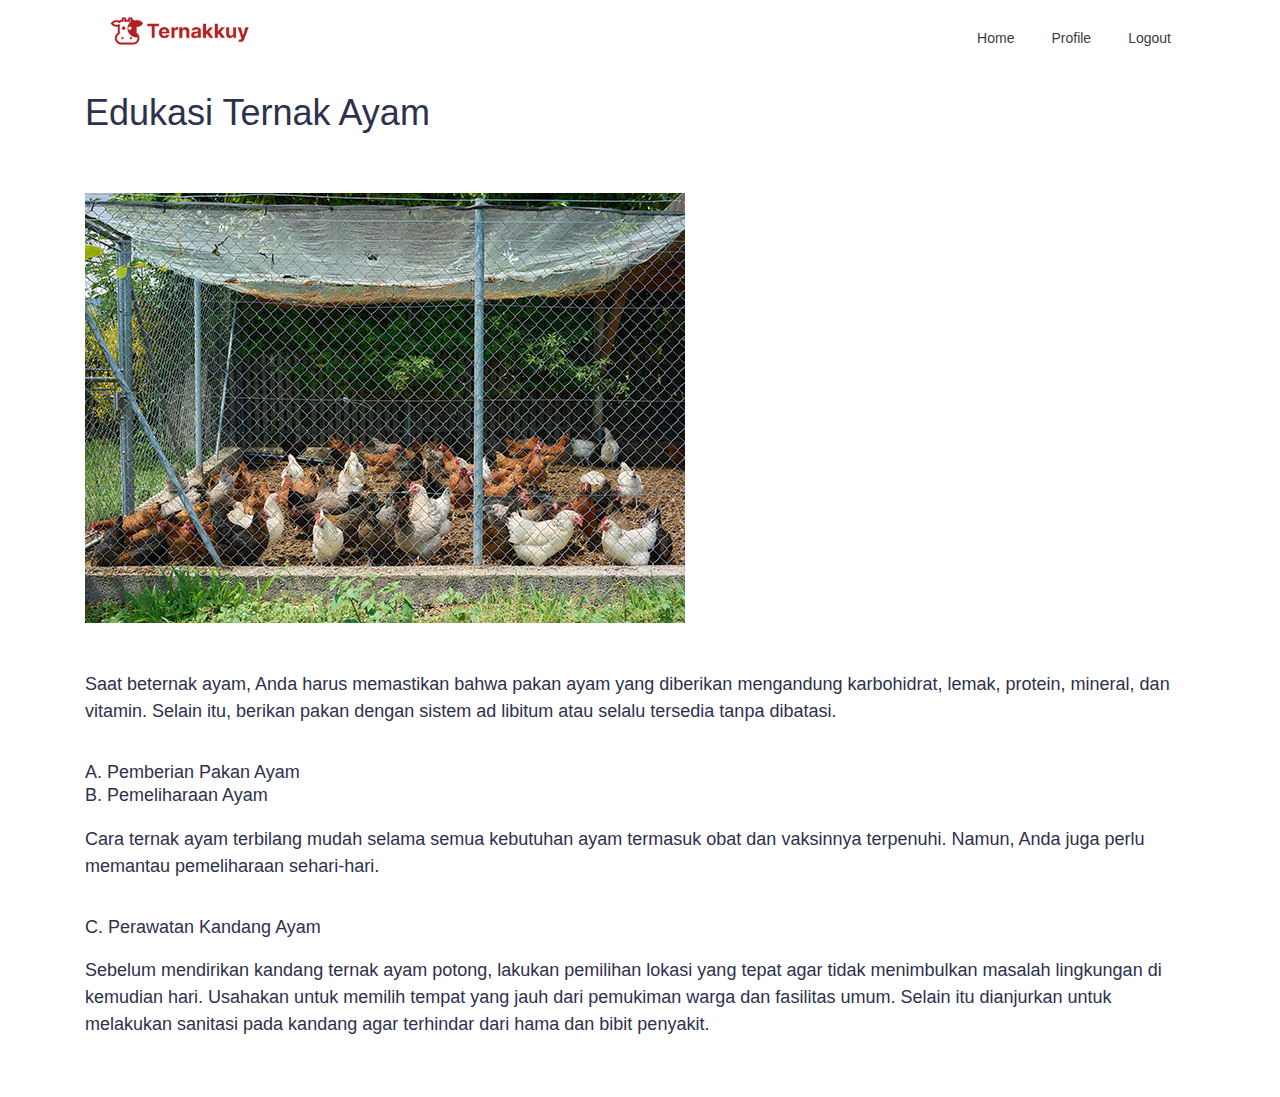
<file: pages/eduayam.html>
<!DOCTYPE html>
<html>

<head>
  <meta charset="utf-8" />
  <link href="../app/scss/style.css" rel="stylesheet" />
  <link rel="stylesheet" href="https://cdnjs.cloudflare.com/ajax/libs/font-awesome/6.2.0/css/all.min.css"
    integrity="sha512-xh6O/CkQoPOWDdYTDqeRdPCVd1SpvCA9XXcUnZS2FmJNp1coAFzvtCN9BmamE+4aHK8yyUHUSCcJHgXloTyT2A=="
    crossorigin="anonymous" referrerpolicy="no-referrer" />
  <link rel="stylesheet" href="https://cdn.jsdelivr.net/npm/bootstrap@4.1.3/dist/css/bootstrap.min.css"
    integrity="sha384-MCw98/SFnGE8fJT3GXwEOngsV7Zt27NXFoaoApmYm81iuXoPkFOJwJ8ERdknLPMO" crossorigin="anonymous" />
  <title>Belajar Berternak Sapi</title>
</head>

<body>

  <header class="header">
    <div class="overlay has-fade"></div>
    <nav class="container container--pall flex flex-jc-sb flex-ai-c">
      <a href="productpage.php" class="header__logo">
        <img src="../image/Ternakkuy.png" alt="Ternakkuy" />
      </a>

      <a id="btnHamburger" href="#" class="header__toggle hide-for-desktop">
        <span></span>
        <span></span>
        <span></span>
      </a>

      <div class="header__links hide-for-mobile">
        <a href="edukasi.html"><i class="fas fa-arrow-left"></i> Home</a>
        <a href="profile.php"><i class="fas fa-user-circle"></i> Profile</a>
        <a href="logout.php"><i class="fas fa-sign-out-alt"></i> Logout</a>
      </div>

    </nav>

    <div class="header__menu has-fade">
      <a href="edukasi.html"><i class="fas fa-arrow-left"></i> Home</a>
      <a href="profile.php"><i class="fas fa-user-circle"></i> Profile</a>
      <a href="logout.php"><i class="fas fa-sign-out-alt"></i> Logout</a>
    </div>
  </header>
  <br>
  </header>

  <div class="container">

    <div class="">
      <h2>Edukasi Ternak Ayam</h2>
    </div> <br>

    <div class="col-md-5 w-100">
      <img src="../images/ayamm.jpg">
    </div>


    <br>
    <p class="fs-5">
      Saat beternak ayam, Anda harus memastikan bahwa pakan ayam yang diberikan mengandung karbohidrat, lemak, protein,
      mineral, dan vitamin. Selain itu, berikan pakan dengan sistem ad libitum atau selalu tersedia tanpa dibatasi.
    </p>
    <div class="text-wrapper-8">A. Pemberian Pakan Ayam</div>
    <div class="text-wrapper-9">B. Pemeliharaan Ayam</div>
    <p class="p">
      Cara ternak ayam terbilang mudah selama semua kebutuhan ayam termasuk obat dan vaksinnya terpenuhi. Namun, Anda
      juga perlu memantau pemeliharaan sehari-hari.
    </p>
    <div class="text-wrapper-10">C. Perawatan Kandang Ayam</div>
    <p class="text-wrapper-11">
      Sebelum mendirikan kandang ternak ayam potong, lakukan pemilihan lokasi yang tepat agar tidak menimbulkan masalah
      lingkungan di kemudian hari. Usahakan untuk memilih tempat yang jauh dari pemukiman warga dan fasilitas umum.
      Selain itu dianjurkan untuk melakukan sanitasi pada kandang agar terhindar dari hama dan bibit penyakit.
    </p>
  </div>
  <br>

  <script src="https://cdn.jsdelivr.net/npm/bootstrap@5.3.2/dist/js/bootstrap.bundle.min.js"
    integrity="sha384-C6RzsynM9kWDrMNeT87bh95OGNyZPhcTNXj1NW7RuBCsyN/o0jlpcV8Qyq46cDfL"
    crossorigin="anonymous"></script>
  <script src="../app/js/script.js"></script>
</body>

</html>
</file>
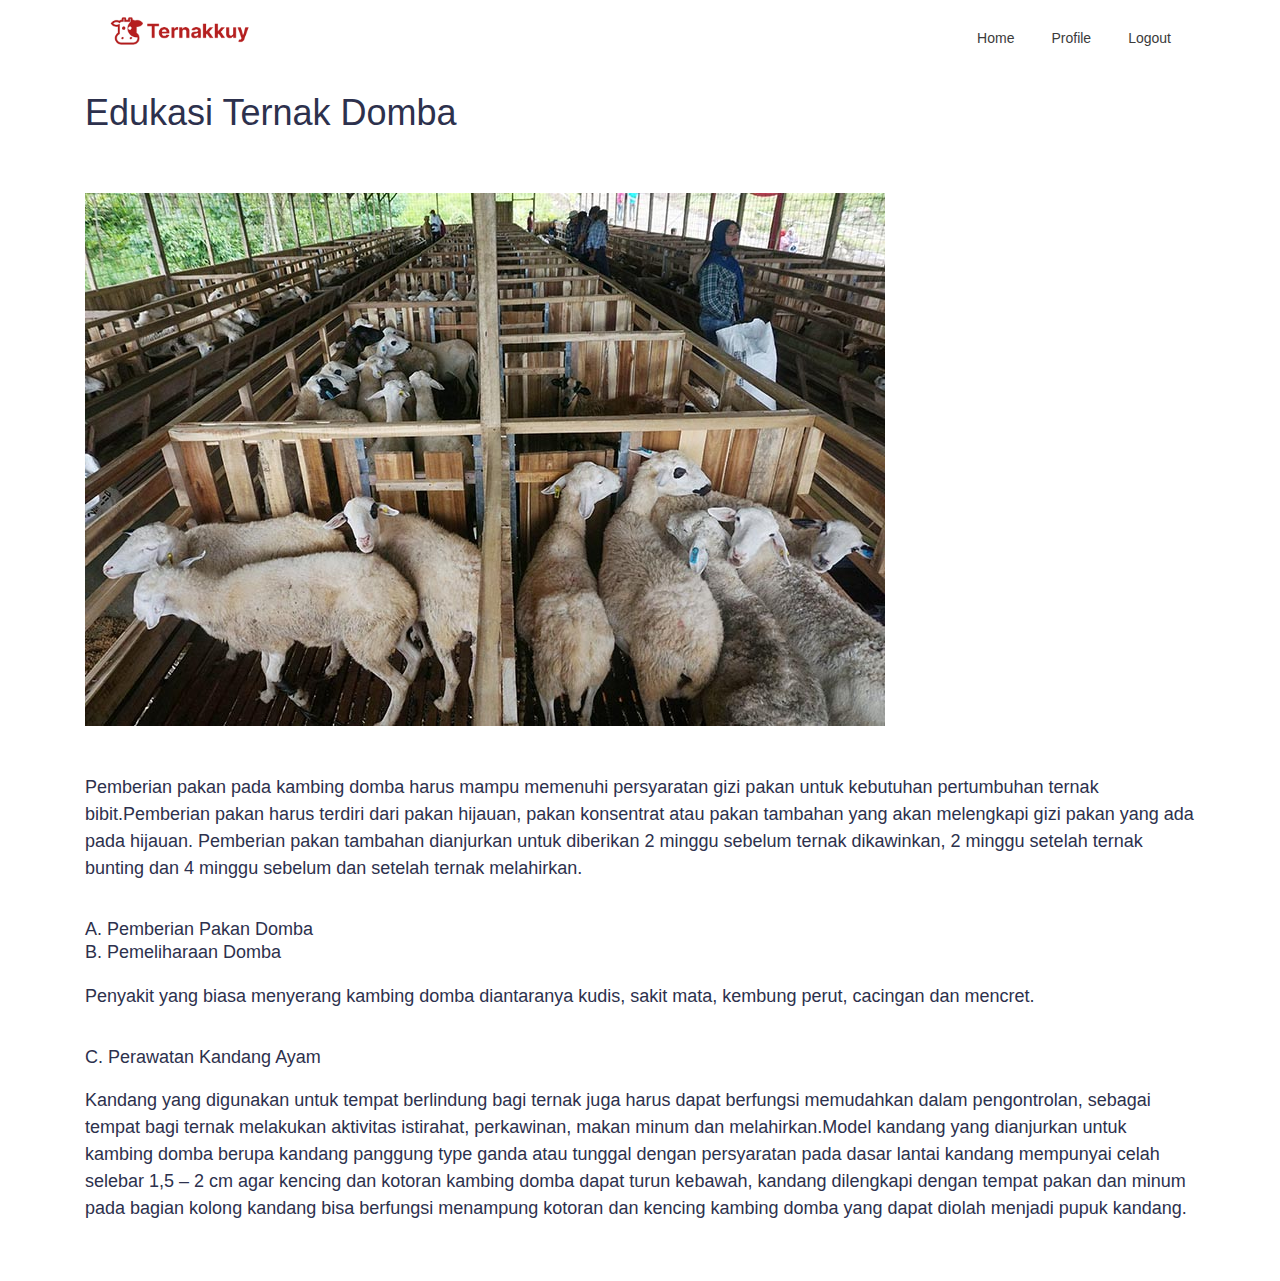
<file: pages/edudomba.html>
<!DOCTYPE html>
<html>

<head>
  <meta charset="utf-8" />
  <link href="../app/scss/style.css" rel="stylesheet" />
  <link rel="stylesheet" href="https://cdnjs.cloudflare.com/ajax/libs/font-awesome/6.2.0/css/all.min.css"
    integrity="sha512-xh6O/CkQoPOWDdYTDqeRdPCVd1SpvCA9XXcUnZS2FmJNp1coAFzvtCN9BmamE+4aHK8yyUHUSCcJHgXloTyT2A=="
    crossorigin="anonymous" referrerpolicy="no-referrer" />
  <link rel="stylesheet" href="https://cdn.jsdelivr.net/npm/bootstrap@4.1.3/dist/css/bootstrap.min.css"
    integrity="sha384-MCw98/SFnGE8fJT3GXwEOngsV7Zt27NXFoaoApmYm81iuXoPkFOJwJ8ERdknLPMO" crossorigin="anonymous" />
  <title>Belajar Berternak Domba</title>
</head>

<body>

  <header class="header">
    <div class="overlay has-fade"></div>
    <nav class="container container--pall flex flex-jc-sb flex-ai-c">
      <a href="productpage.php" class="header__logo">
        <img src="../image/Ternakkuy.png" alt="Ternakkuy" />
      </a>

      <a id="btnHamburger" href="#" class="header__toggle hide-for-desktop">
        <span></span>
        <span></span>
        <span></span>
      </a>

      <div class="header__links hide-for-mobile">
        <a href="edukasi.html"><i class="fas fa-arrow-left"></i> Home</a>
        <a href="profile.php"><i class="fas fa-user-circle"></i> Profile</a>
        <a href="logout.php"><i class="fas fa-sign-out-alt"></i> Logout</a>
      </div>

    </nav>

    <div class="header__menu has-fade">
      <a href="edukasi.html"><i class="fas fa-arrow-left"></i> Home</a>
      <a href="profile.php"><i class="fas fa-user-circle"></i> Profile</a>
      <a href="logout.php"><i class="fas fa-sign-out-alt"></i> Logout</a>
    </div>
  </header>
  <br>
  </header>

  <div class="container">

    <div class="">
      <h2>Edukasi Ternak Domba</h2>
    </div> <br>

    <div class="col-md-5 w-100">
      <img src="../images/dombaa.jpg">
    </div>


    <br>
    <p class="fs-5">
      Pemberian pakan pada kambing domba harus mampu memenuhi persyaratan gizi pakan untuk kebutuhan pertumbuhan ternak
      bibit.Pemberian pakan harus terdiri dari pakan hijauan, pakan konsentrat atau pakan tambahan yang akan melengkapi
      gizi pakan yang ada pada hijauan. Pemberian pakan tambahan dianjurkan untuk diberikan 2 minggu sebelum ternak
      dikawinkan, 2 minggu setelah ternak bunting dan 4 minggu sebelum dan setelah ternak melahirkan. </p>
    <div class="text-wrapper-8">A. Pemberian Pakan Domba</div>
    <div class="text-wrapper-9">B. Pemeliharaan Domba</div>
    <p class="p">
      Penyakit yang biasa menyerang kambing domba diantaranya kudis, sakit mata, kembung perut, cacingan dan mencret.
    </p>
    <div class="text-wrapper-10">C. Perawatan Kandang Ayam</div>
    <p class="text-wrapper-11">
      Kandang yang digunakan untuk tempat berlindung bagi ternak juga harus dapat berfungsi memudahkan dalam
      pengontrolan, sebagai tempat bagi ternak melakukan aktivitas istirahat, perkawinan, makan minum dan
      melahirkan.Model kandang yang dianjurkan untuk kambing domba berupa kandang panggung type ganda atau tunggal
      dengan persyaratan pada dasar lantai kandang mempunyai celah selebar 1,5 – 2 cm agar kencing dan kotoran kambing
      domba dapat turun kebawah, kandang dilengkapi dengan tempat pakan dan minum pada bagian kolong kandang bisa
      berfungsi menampung kotoran dan kencing kambing domba yang dapat diolah menjadi pupuk kandang.
    </p>
  </div>
  <br>

  <script src="https://cdn.jsdelivr.net/npm/bootstrap@5.3.2/dist/js/bootstrap.bundle.min.js"
    integrity="sha384-C6RzsynM9kWDrMNeT87bh95OGNyZPhcTNXj1NW7RuBCsyN/o0jlpcV8Qyq46cDfL"
    crossorigin="anonymous"></script>
  <script src="../app/js/script.js"></script>
</body>

</html>
</file>
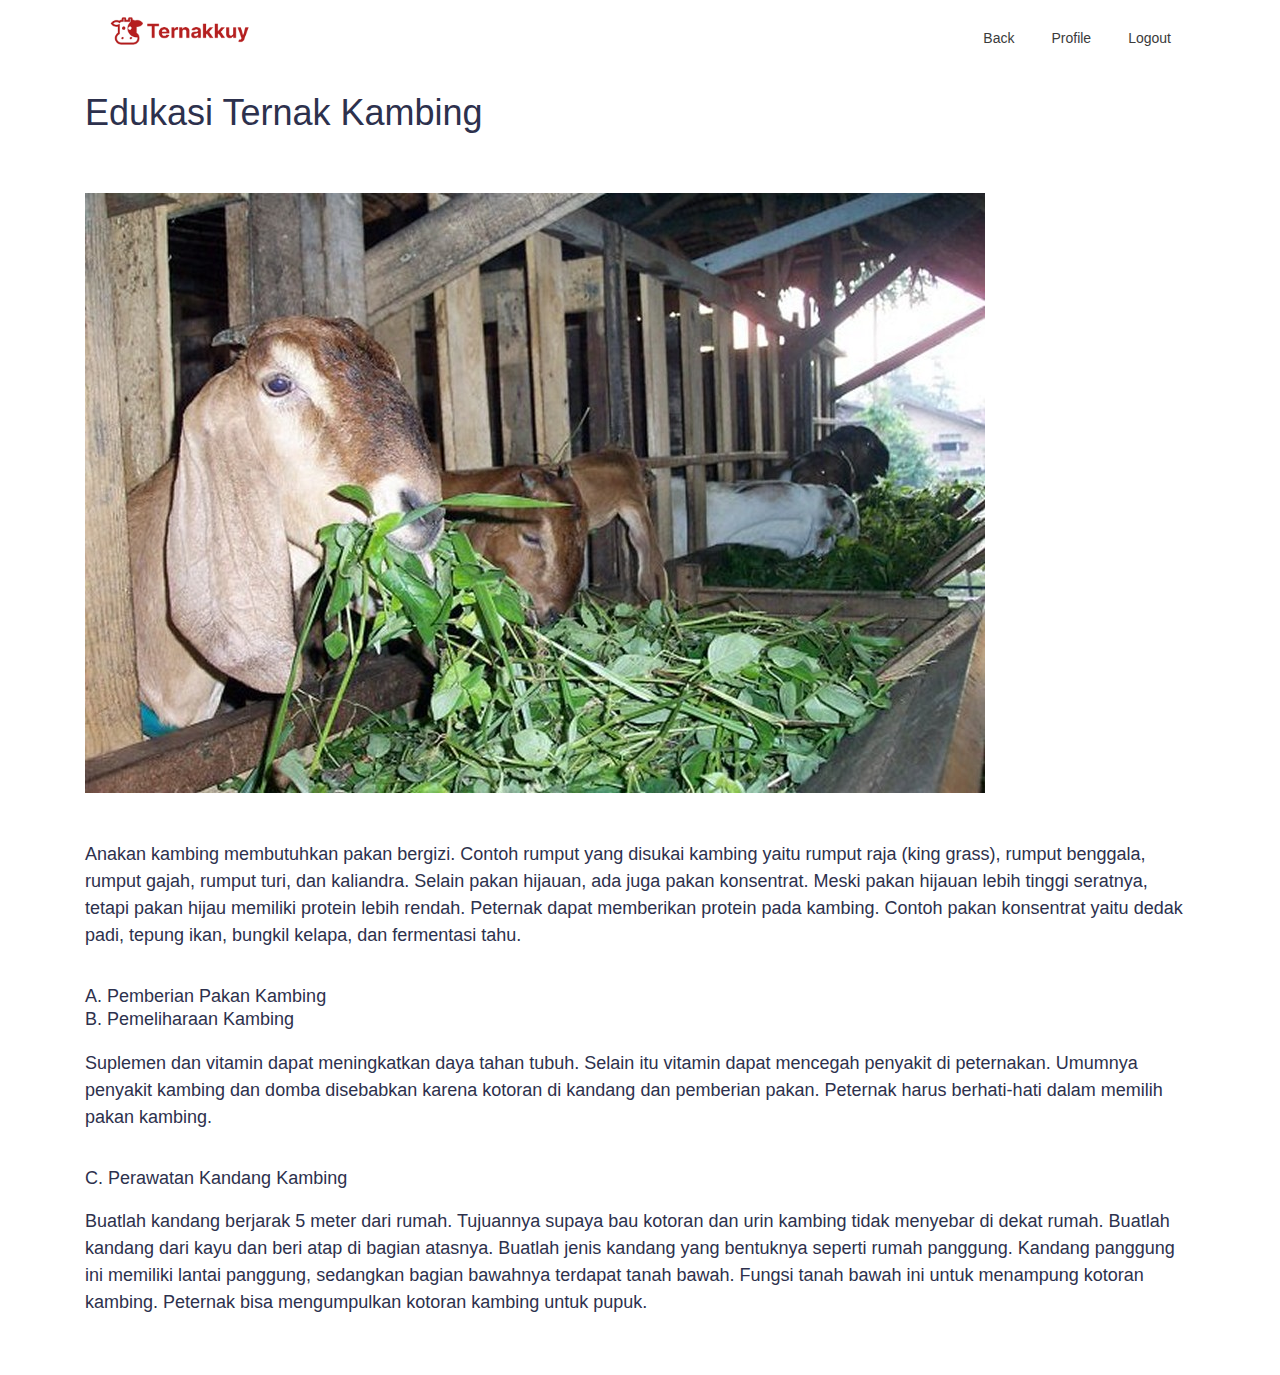
<file: pages/edukambing.html>
<!DOCTYPE html>
<html>

<head>
  <meta charset="utf-8" />
  <link href="../app/scss/style.css" rel="stylesheet" />
  <link rel="stylesheet" href="https://cdnjs.cloudflare.com/ajax/libs/font-awesome/6.2.0/css/all.min.css"
    integrity="sha512-xh6O/CkQoPOWDdYTDqeRdPCVd1SpvCA9XXcUnZS2FmJNp1coAFzvtCN9BmamE+4aHK8yyUHUSCcJHgXloTyT2A=="
    crossorigin="anonymous" referrerpolicy="no-referrer" />
  <link rel="stylesheet" href="https://cdn.jsdelivr.net/npm/bootstrap@4.1.3/dist/css/bootstrap.min.css"
    integrity="sha384-MCw98/SFnGE8fJT3GXwEOngsV7Zt27NXFoaoApmYm81iuXoPkFOJwJ8ERdknLPMO" crossorigin="anonymous" />
  <title>Belajar Berternak Kambing</title>
</head>

<body>

  <header class="header">
    <div class="overlay has-fade"></div>
    <nav class="container container--pall flex flex-jc-sb flex-ai-c">
      <a href="productpage.php" class="header__logo">
        <img src="../image/Ternakkuy.png" alt="Ternakkuy" />
      </a>

      <a id="btnHamburger" href="#" class="header__toggle hide-for-desktop">
        <span></span>
        <span></span>
        <span></span>
      </a>

      <div class="header__links hide-for-mobile">
        <a href="edukasi.html"><i class="fas fa-arrow-left"></i> Back</a>
        <a href="profile.php"><i class="fas fa-user-circle"></i> Profile</a>
        <a href="logout.php"><i class="fas fa-sign-out-alt"></i> Logout</a>
      </div>

    </nav>

    <div class="header__menu has-fade">
      <a href="edukasi.html"><i class="fas fa-arrow-left"></i> Back</a>
      <a href="profile.php"><i class="fas fa-user-circle"></i> Profile</a>
      <a href="logout.php"><i class="fas fa-sign-out-alt"></i> Logout</a>
    </div>
  </header>
  <br>
  </header>

  <div class="container">

    <div>
      <h2>Edukasi Ternak Kambing</h2>
    </div> <br>

    <div class="col-md-5 img-fluid w-100">
      <img src="../images/kambeng.jpg">
    </div>


    <br>
    <p class="fs-5">
      Anakan kambing membutuhkan pakan bergizi. Contoh rumput yang disukai
      kambing yaitu rumput raja (king grass), rumput benggala, rumput
      gajah, rumput turi, dan kaliandra. Selain pakan hijauan, ada juga
      pakan konsentrat. Meski pakan hijauan lebih tinggi seratnya, tetapi
      pakan hijau memiliki protein lebih rendah. Peternak dapat memberikan
      protein pada kambing. Contoh pakan konsentrat yaitu dedak padi,
      tepung ikan, bungkil kelapa, dan fermentasi tahu.
    </p>
    <div class="text-wrapper-8">A. Pemberian Pakan Kambing</div>

    <div class="text-wrapper-9">B. Pemeliharaan Kambing</div>
    <p class="p">
      Suplemen dan vitamin dapat meningkatkan daya tahan tubuh. Selain itu
      vitamin dapat mencegah penyakit di peternakan. Umumnya penyakit
      kambing dan domba disebabkan karena kotoran di kandang dan pemberian
      pakan. Peternak harus berhati-hati dalam memilih pakan kambing.
    </p>
    <div class="text-wrapper-10">C. Perawatan Kandang Kambing</div>
    <p class="text-wrapper-11">
      Buatlah kandang berjarak 5 meter dari rumah. Tujuannya supaya bau
      kotoran dan urin kambing tidak menyebar di dekat rumah. Buatlah
      kandang dari kayu dan beri atap di bagian atasnya. Buatlah jenis
      kandang yang bentuknya seperti rumah panggung. Kandang panggung ini
      memiliki lantai panggung, sedangkan bagian bawahnya terdapat tanah
      bawah. Fungsi tanah bawah ini untuk menampung kotoran kambing.
      Peternak bisa mengumpulkan kotoran kambing untuk pupuk.
    </p>
  </div>
  <br>

  <script src="https://cdn.jsdelivr.net/npm/bootstrap@5.3.2/dist/js/bootstrap.bundle.min.js"
    integrity="sha384-C6RzsynM9kWDrMNeT87bh95OGNyZPhcTNXj1NW7RuBCsyN/o0jlpcV8Qyq46cDfL"
    crossorigin="anonymous"></script>
  <script src="../app/js/script.js"></script>
</body>

</html>
</file>
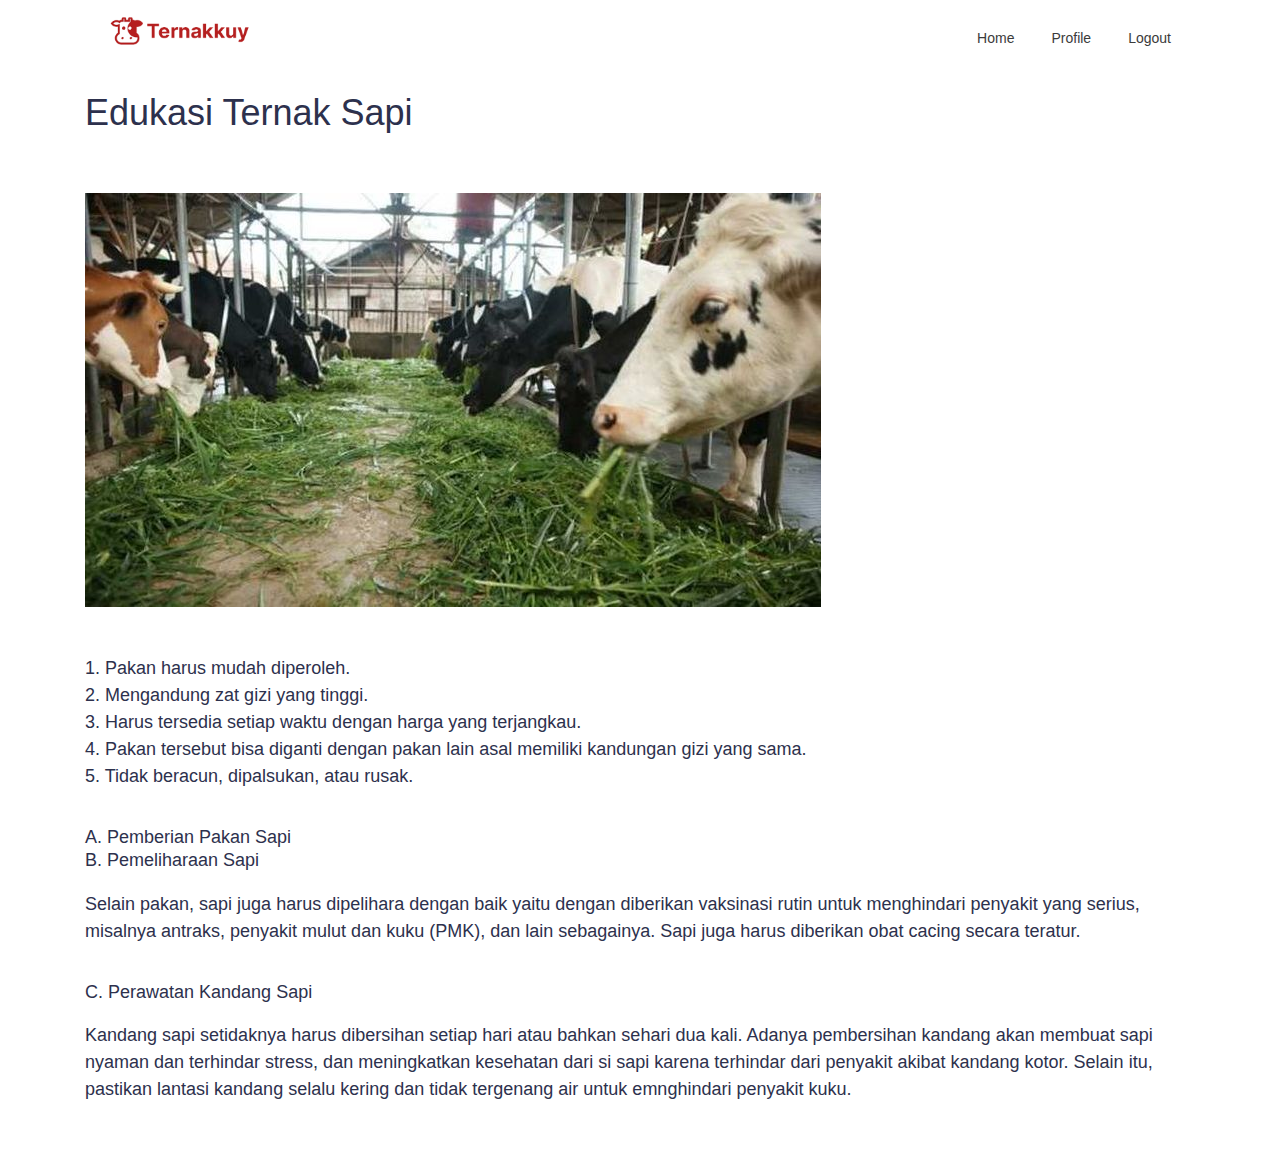
<file: pages/edusapi.html>
<!DOCTYPE html>
<html>

<head>
  <meta charset="utf-8" />
  <link href="../app/scss/style.css" rel="stylesheet" />
  <link rel="stylesheet" href="https://cdnjs.cloudflare.com/ajax/libs/font-awesome/6.2.0/css/all.min.css"
    integrity="sha512-xh6O/CkQoPOWDdYTDqeRdPCVd1SpvCA9XXcUnZS2FmJNp1coAFzvtCN9BmamE+4aHK8yyUHUSCcJHgXloTyT2A=="
    crossorigin="anonymous" referrerpolicy="no-referrer" />
  <link rel="stylesheet" href="https://cdn.jsdelivr.net/npm/bootstrap@4.1.3/dist/css/bootstrap.min.css"
    integrity="sha384-MCw98/SFnGE8fJT3GXwEOngsV7Zt27NXFoaoApmYm81iuXoPkFOJwJ8ERdknLPMO" crossorigin="anonymous" />
  <title>Belajar Berternak Sapi</title>
</head>

<body>

  <header class="header">
    <div class="overlay has-fade"></div>
    <nav class="container container--pall flex flex-jc-sb flex-ai-c">
      <a href="productpage.php" class="header__logo">
        <img src="../image/Ternakkuy.png" alt="Ternakkuy" />
      </a>

      <a id="btnHamburger" href="#" class="header__toggle hide-for-desktop">
        <span></span>
        <span></span>
        <span></span>
      </a>

      <div class="header__links hide-for-mobile">
        <a href="edukasi.html"><i class="fas fa-arrow-left"></i> Home</a>
        <a href="profile.php"><i class="fas fa-user-circle"></i> Profile</a>
        <a href="logout.php"><i class="fas fa-sign-out-alt"></i> Logout</a>
      </div>

    </nav>

    <div class="header__menu has-fade">
      <a href="edukasi.html"><i class="fas fa-arrow-left"></i> Home</a>
      <a href="profile.php"><i class="fas fa-user-circle"></i> Profile</a>
      <a href="logout.php"><i class="fas fa-sign-out-alt"></i> Logout</a>
    </div>
  </header>
  <br>
  </header>

  <div class="container">

    <div class="">
      <h2>Edukasi Ternak Sapi</h2>
    </div> <br>

    <div class="col-md-5 w-100">
      <img src="../images/sapi-atas.jpeg">
    </div>


    <br>
    <p class="fs-5">
      1. Pakan harus mudah diperoleh.<br />2. Mengandung zat gizi yang
      tinggi.<br />3. Harus tersedia setiap waktu dengan harga yang
      terjangkau.<br />4. Pakan tersebut bisa diganti dengan pakan lain
      asal memiliki kandungan gizi yang sama.<br />5. Tidak beracun,
      dipalsukan, atau rusak.
    </p>
    <div class="text-wrapper-8">A. Pemberian Pakan Sapi</div>
    <div class="text-wrapper-9">B. Pemeliharaan Sapi</div>
    <p class="p">
      Selain pakan, sapi juga harus dipelihara dengan baik yaitu dengan
      diberikan vaksinasi rutin untuk menghindari penyakit yang serius,
      misalnya antraks, penyakit mulut dan kuku (PMK), dan lain
      sebagainya. Sapi juga harus diberikan obat cacing secara teratur.
    </p>
    <div class="text-wrapper-10">C. Perawatan Kandang Sapi</div>
    <p class="text-wrapper-11">
      Kandang sapi setidaknya harus dibersihan setiap hari atau bahkan
      sehari dua kali. Adanya pembersihan kandang akan membuat sapi nyaman
      dan terhindar stress, dan meningkatkan kesehatan dari si sapi karena
      terhindar dari penyakit akibat kandang kotor. Selain itu, pastikan
      lantasi kandang selalu kering dan tidak tergenang air untuk
      emnghindari penyakit kuku.
    </p>
  </div>
  <br>

  <script src="https://cdn.jsdelivr.net/npm/bootstrap@5.3.2/dist/js/bootstrap.bundle.min.js"
    integrity="sha384-C6RzsynM9kWDrMNeT87bh95OGNyZPhcTNXj1NW7RuBCsyN/o0jlpcV8Qyq46cDfL"
    crossorigin="anonymous"></script>
  <script src="../app/js/script.js"></script>
</body>

</html>
</file>
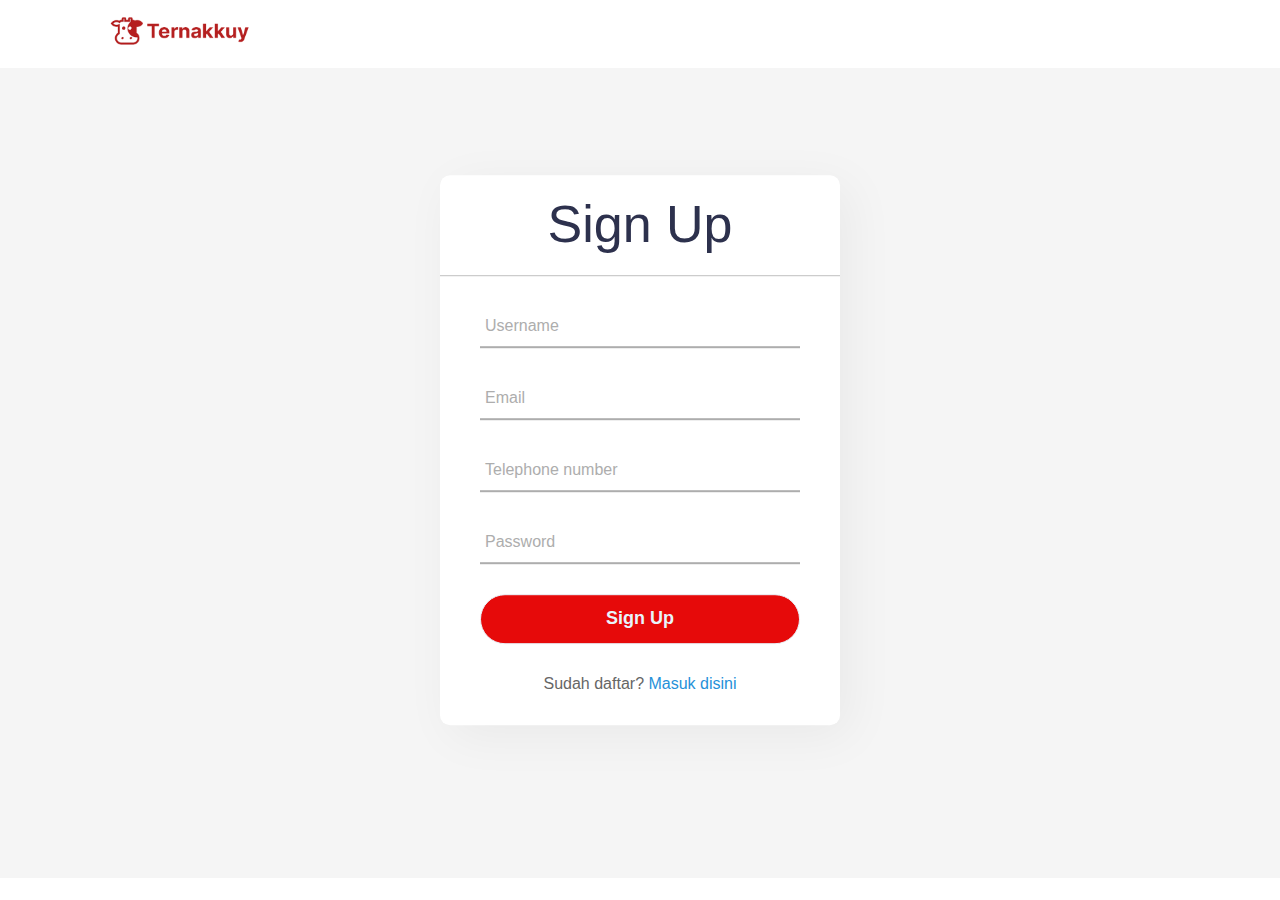
<file: pages/register.html>
<!DOCTYPE html>
<html lang="en">

<head>
  <meta charset="UTF-8" />
  <meta name="viewport" content="width=device-width, initial-scale=1.0" />

  <link rel="icon" type="image/png" sizes="32x32" href="" />
  <link href="https://fonts.googleapis.com/css2?family=Public+Sans:wght@300;400&display=swap" rel="stylesheet" />
  <link rel="stylesheet" href="../app/scss/style.css" />

  <title> Register | Ternakkuy</title>
</head>

<body>
  <header class="header">
    <div class="overlay has-fade"></div>

    <nav class="container container--pall flex flex-jc-sb flex-ai-c">
      <a href="../index.html" class="header__logo">
        <img src="../image/Ternakkuy.png" alt="Ternakkuy" />
      </a>
  </header>
  <section class="login">
    <div class="body">
      <div class="center">
        <h1>Sign Up</h1>
        <form action="register.php" method="post" autocomplete="off">
          <div class="txt_field">
            <input type="text" name="username" id="username" required>
            <span></span>
            <label>Username</label>
          </div>
          <div class="txt_field">
            <input type="email" name="email" id="email" required>
            <span></span>
            <label>Email</label>
          </div>
          <div class="txt_field">
            <input type="number" name="phonenumber" id="phonenumber" required>
            <span></span>
            <label>Telephone number</label>
          </div>
          <div class="txt_field">
            <input type="password" name="password" id="password" required>
            <span></span>
            <label>Password</label>
          </div>
          <input type="submit" value="Sign Up">
          <div class="signup_link">
            Sudah daftar? <a href="login.php">Masuk disini</a>
          </div>
        </form>
      </div>
    </div>
  </section>
  <script src="../app/js/script.js"></script>
</body>

</html>
</file>
<file: app/scss/style.css>
.has-fade {
  visibility: hidden;
}

@keyframes fade-in {
  from {
    visibility: hidden;
    opacity: 0;
  }
  1% {
    visibility: visible;
    opacity: 0;
  }
  to {
    visibility: visible;
    opacity: 1;
  }
}
.fade-in {
  animation: fade-in 200ms ease-in-out forwards;
}

@keyframes fade-out {
  from {
    visibility: visible;
    opacity: 1;
  }
  99% {
    visibility: visible;
    opacity: 0;
  }
  to {
    visibility: hidden;
    opacity: 0;
  }
}
.fade-out {
  animation: fade-out 200ms ease-in-out forwards;
}

html {
  font-size: 100%;
  box-sizing: border-box;
}

*,
*::before,
*::after {
  box-sizing: inherit;
}

body {
  margin: 0;
  padding: 0;
  font-family: "Public Sans", sans-serif;
  font-size: 0.875rem;
  font-weight: 300;
  color: hsl(233, 26%, 24%);
  line-height: 1.3;
  overflow-x: hidden;
}
@media (min-width: 64em) {
  body {
    font-size: 1.125rem;
  }
}
body.noscroll {
  overflow: hidden;
}

h1,
h2,
h3 {
  font-weight: 300;
  line-height: 1.15;
  color: hsl(233, 26%, 24%);
  margin-top: 0px;
}

h1 {
  font-size: 2.31rem;
  margin-bottom: 1.5rem;
}
@media (min-width: 64em) {
  h1 {
    font-size: 3.25rem;
  }
}

h2 {
  font-size: 1.875rem;
  margin-bottom: 1.5625rem;
}
@media (min-width: 64em) {
  h2 {
    font-size: 2.25rem;
    margin-bottom: 2.25rem;
  }
}

p {
  line-height: 1.5;
  margin-bottom: 2.25rem;
}

a,
a:visited,
a:hover {
  text-decoration: none;
}

.container {
  max-width: 69.375rem;
  margin: 0 auto;
}
.container--pall {
  padding-top: 4.375rem;
  padding-right: 1.5rem;
  padding-bottom: 4.375rem;
  padding-left: 1.5rem;
}
@media (min-width: 64em) {
  .container--pall {
    padding-top: 6rem;
    padding-bottom: 6rem;
  }
}
.container--py {
  padding-top: 4.375rem;
  padding-bottom: 4.375rem;
}
@media (min-width: 64em) {
  .container--py {
    padding-top: 6rem;
    padding-bottom: 6rem;
  }
}
.container--px {
  padding-right: 1.5rem;
  padding-left: 1.5rem;
}
.container--pt {
  padding-top: 4.375rem;
}
@media (min-width: 64em) {
  .container--pt {
    padding-top: 6rem;
  }
}
.container--pr {
  padding-right: 1.5rem;
}
.container--pb {
  padding-bottom: 4.375rem;
}
@media (min-width: 64em) {
  .container--pb {
    padding-bottom: 6rem;
  }
}
.container--pl {
  padding-left: 1.5rem;
}

.flex {
  display: flex;
}
.flex-jc-sb {
  justify-content: space-between;
}
.flex-jc-c {
  justify-content: center;
}
.flex-ai-c {
  align-items: center;
}

button,
.button {
  position: relative;
  display: inline-block;
  padding: 0.875rem 2.1875rem;

  border: 0;
  border-radius: 50px;
  cursor: pointer;
  color: hsl(0, 0%, 100%);
  background-color: hsl(0, 92%, 47%);
  font-weight: 400;
  font-size: 0.875rem;
  transition: opacity 300ms ease-in-out;
  overflow: hidden;
}
button::before,
.button::before {
  content: "";
  position: absolute;
  top: 0;
  right: 0;
  bottom: 0;
  left: 0;
  opacity: 0;
  transition: opacity 150ms ease-in-out;
}
button:hover,
.button:hover {
  opacity: 0.25;
}

@media (max-width: 63.9375em) {
  .hide-for-mobile {
    display: none;
  }
}

@media (min-width: 64em) {
  .hide-for-desktop {
    display: none;
  }
}

.header {
  position: relative;
  z-index: 1;
}
.header.open .header__toggle > span:first-child {
  transform: rotate(45deg);
}
.header.open .header__toggle > span:nth-child(2) {
  opacity: 0;
}
.header.open .header__toggle > span:last-child {
  transform: rotate(-45deg);
}
.header .overlay {
  opacity: 0;
  position: fixed;
  top: 0px;
  right: 0px;
  bottom: 0px;
  left: 0px;
  background-image: linear-gradient(hsl(233, 26%, 24%), transparent);
}
.header nav {
  position: relative;
  background-color: hsl(0, 0%, 100%);
  padding-top: 1.0625rem;
  padding-bottom: 1.0625rem;
}
.header__logo img {
  width: 8.8125rem;
  height: 1.775rem;
}
.header__toggle > span {
  display: block;
  width: 26px;
  height: 2px;
  background-color: hsl(233, 26%, 24%);
  transition: all 300ms ease-in-out;
  transform-origin: 3px 1px;
}
.header__toggle > span:not(:last-child) {
  margin-bottom: 5px;
}
.header__menu {
  position: absolute;
  width: calc(100% - 3rem);
  left: 50%;
  transform: translateX(-50%);
  background: hsl(0, 0%, 100%);
  margin-top: 1.5rem;
  padding: 1.625rem;
  border-radius: 5px;
}
.header__menu a {
  display: block;
  padding: 0.625rem;
  color: hsl(233, 26%, 24%);
  text-align: center;
}
.header__links a {
  text-decoration: none;
  position: relative;
  font-size: 0.875rem;
  color: hsl(0, 0%, 23%);
  transition: color 300ms ease-in-out;
  text-decoration: none;
  display: inline-flex;
	align-items: center;
}
.header__links a:not(:last-child) {
  margin-right: 32px;
}
.header__links a::before {
  content: "";
  display: block;
  position: absolute;
  height: 5px;
  left: 0;
  right: 0;
  bottom: -30px;
  background: hsl(0, 92%, 47%);
  opacity: 0;
  transition: opacity 300ms ease-in-out;
}
.header__links a:hover {
  color: hsl(233, 5%, 66%);
}
.header__links a:hover::before {
  opacity: 1;
}

.hero {
  background-image: url("../../image/bg.jpg");
  background-repeat: no-repeat;
  background-position: center;
  background-size: cover;
  position: relative;
}
@media (min-width: 64em) {
  .hero .container {
    display: flex;
    align-items: center;
  }
}
.hero__image {
  position: relative;
  background-image: url("../images/bg-intro-mobile.svg");
  background-size: cover;
  background-repeat: no-repeat;
  background-position: center center;
  min-height: 17.5rem;
}
@media (min-width: 40em) {
  .hero__image {
    min-height: 25rem;
    background-position: center 70%;
  }
}
@media (min-width: 64em) {
  .hero__image {
    flex: 3;
    order: 2;
    height: 41rem;
    background-image: none;
  }
}
@media (min-width: 64em) {
  .hero__image::before {
    content: "";
    position: absolute;
    height: 100%;
    background-image: url("/images/bg-intro-desktop.svg");
    background-repeat: no-repeat;
    background-position: center bottom;
    width: 150%;
    background-size: 122%;
    background-position: 0% 83%;
  }
}
.hero__image::after {
  content: "";
  position: absolute;
  width: 100%;
  height: 100%;
  background-image: url("../images/image-mockups.png");
  background-size: 93%;
  background-repeat: no-repeat;
  background-position: center bottom;
}
@media (min-width: 40em) {
  .hero__image::after {
    background-size: 52%;
  }
}
@media (min-width: 64em) {
  .hero__image::after {
    width: 120%;
    height: 122%;
    background-size: 94%;
    background-position: center 150%;
    left: 22%;
  }
}
.hero__text {
  text-align: center;
}
@media (min-width: 64em) {
  .hero__text {
    flex: 2;
    order: 1;
    text-align: left;
  }
}

.feature {
  background-color: hsl(220, 16%, 96%);
  text-align: center;
}
@media (min-width: 40em) {
  .feature {
    text-align: left;
  }
}
.feature__intro {
  margin-bottom: 3.75rem;
}
@media (min-width: 64em) {
  .feature__intro {
    width: 60%;
  }
}
@media (min-width: 40em) {
  .feature__grid {
    display: flex;
    flex-wrap: wrap;
  }
}
.feature__item {
  padding: 0.9375rem;
}
@media (min-width: 40em) {
  .feature__item {
    flex: 0 0 50%;
  }
}
@media (min-width: 64em) {
  .feature__item {
    flex: 1;
  }
}
.feature__icon {
  margin-bottom: 1.875rem;
}
@media (min-width: 64em) {
  .feature__icon {
    margin-bottom: 2.75rem;
  }
}
.feature__title {
  font-size: 1.25rem;
  font-weight: 300;
  line-height: 1.15;
  color: hsl(233, 26%, 24%);
  margin-bottom: 1rem;
}
@media (min-width: 64em) {
  .feature__title {
    font-size: 1.5rem;
    margin-bottom: 1.5rem;
  }
}
.feature__description {
  font-size: 0.875rem;
  line-height: 1.5;
}

.articles {
  background-color: hsl(0, 0%, 98%);
}

.article__grid {
  display: grid;
  grid-template-columns: 1fr;
  gap: 1.875rem;
}
@media (min-width: 40em) {
  .article__grid {
    grid-template-columns: repeat(2, 1fr);
  }
}
@media (min-width: 64em) {
  .article__grid {
    grid-template-columns: repeat(4, 1fr);
  }
}
.article__item {
  border-radius: 0.3125rem;
  overflow: hidden;
  background-color: hsl(0, 0%, 100%);
  box-shadow: 0px 3px 12px rgba(0, 0, 0, 0.15);
  transition: all 150ms ease-in-out;
}
.article__item:hover {
  transform: scale(1.05);
}
.article__image {
  height: 12.5rem;
  background-size: cover;
  background-repeat: no-repeat;
  background-position: center center;
}
.article__text {
  padding: 1.875rem 1.875rem 2.5rem 1.875rem;
  color: hsl(233, 8%, 62%);
}
@media (min-width: 40em) {
  .article__text {
    padding: 1.875rem 1.5625rem;
  }
}
.article__author {
  font-size: 0.625rem;
  margin-bottom: 0.75rem;
}
.article__title {
  font-size: 1.0625rem;
  line-height: 1.2;
  color: hsl(233, 26%, 24%);
  margin-bottom: 0.5rem;
}
.article__description {
  font-size: 0.8125rem;
}

.footer {
  background-color: #304146;
  color: hsl(0, 0%, 100%);
  padding: 2.5rem;
  text-align: center;
}
@media (min-width: 64em) {
  .footer .container {
    display: grid;
    grid-template-columns: 2fr 1fr 1fr 3fr;
    grid-template-rows: 1fr auto;
    grid-template-areas: "logo links1 links2 cta" "social links1 links2 copyright";
    gap: 1rem;
    justify-items: start;
  }
}
.footer a {
  color: hsl(0, 0%, 100%);
}
.footer__logo {
  display: inline-block;
}
.footer__logo img {
  width: 8.8125rem;
  height: 1.775rem;
}
@media (max-width: 63.9375em) {
  .footer__logo {
    margin-bottom: 1.875rem;
  }
}
@media (min-width: 64em) {
  .footer__logo {
    grid-area: logo;
  }
}
@media (max-width: 63.9375em) {
  .footer__social {
    margin-bottom: 1.875rem;
  }
}
@media (min-width: 64em) {
  .footer__social {
    grid-area: social;
    align-self: end;
  }
}
.footer__social a {
  display: inline-block;
  height: 1.25rem;
}
.footer__social a svg path {
  transition: fill 150ms ease-in-out;
}
.footer__social a:hover svg path {
  fill: hsl(233, 8%, 62%);
}
.footer__social a:not(:last-child) {
  margin-right: 1rem;
}
.footer__links {
  display: flex;
  flex-direction: column;
  align-items: center;
  font-size: 0.9375rem;
}
@media (min-width: 64em) {
  .footer__links {
    justify-content: space-between;
    align-items: start;
  }
}
@media (min-width: 64em) {
  .footer__links.col1 {
    grid-area: links1;
  }
}
@media (max-width: 63.9375em) {
  .footer__links.col2 {
    margin-bottom: 1.875rem;
  }
}
@media (min-width: 64em) {
  .footer__links.col2 {
    grid-area: links2;
  }
}
.footer__links a {
  line-height: 2.25;
  transition: color 150ms ease-in-out;
}
.footer__links a:hover {
  color: hsl(233, 8%, 62%);
}
@media (min-width: 64em) {
  .footer__cta {
    grid-area: cta;
    text-align: right;
    justify-self: end;
  }
}
@media (max-width: 63.9375em) {
  .footer__cta a.button {
    margin-bottom: 1.875rem;
  }
}
.footer__copyright {
  font-size: 0.8125rem;
  color: hsl(233, 8%, 62%);
}
@media (min-width: 64em) {
  .footer__copyright {
    grid-area: copyright;
    align-self: end;
    justify-self: end;
  }
}
.footer .attribution {
  margin-top: 4rem;
  font-size: 0.875rem;
}

.login {
	margin: 0;
	padding: 0;
	box-sizing: border-box;
	font-family: "Poppins", sans-serif;

    .body {
        margin: 0;
        padding: 0;
        background: whitesmoke;
        height: 90vh;
        overflow: hidden;
    }
    .center {
        position: absolute;
        top: 50%;
        left: 50%;
        transform: translate(-50%, -50%);
        width: 400px;
        background: white;
        border-radius: 10px;
        box-shadow: 10px 10px 50px rgba(0,0,0,0.05);
        h1 {
            text-align: center;
            padding: 20px 0;
            border-bottom: 1px solid silver;
        }
        form {
            padding: 0 40px;
            box-sizing: border-box;
        }
    }
    form {
        .txt_field {
            position: relative;
            border-bottom: 2px solid #adadad;
            margin: 30px 0;
        }
    }
    .txt_field {
        input {
            width: 100%;
            padding: 0 5px;
            height: 40px;
            font-size: 16px;
            border: none;
            background: none;
            outline: none;
        }
        label {
            position: absolute;
            top: 50%;
            left: 5px;
            color: #adadad;
            transform: translateY(-50%);
            font-size: 16px;
            pointer-events: none;
            transition: .5s;
        }
        span {
            &::before {
                content: '';
                position: absolute;
                top: 40px;
                left: 0;
                width: 0%;
                height: 2px;
                background: #2691d9;
                transition: .5s;
            }
        }
    }
    .txt_field input:focus ~ label,
    .txt_field input:valid ~ label {
        top: -5px;
        color: #2691d9;
    }
    .txt_field input:focus ~ span::before,
    .txt_field input:valid ~ span::before {
        width: 100%;
    }
    .pass {
        margin: -5px 0 20px 5px;
        font-size: 16px;
        color: #666666;
        cursor: pointer;
        a {
          color: #2691d9;
          text-decoration: none;
          &:hover {
              text-decoration: underline;
          }
      }
    }
    input[type="submit"] {
        width: 100%;
        height: 50px;
        border: 1px solid;
        background: hsl(0, 92%, 47%);
        border-radius: 25px;
        font-size: 18px;
        color: #e9f4fb;
        font-weight: 700;
        cursor: pointer;
        outline: none;
    }
    input[type="submit"]:hover {
        border-color: hsl(0, 92%, 47%);
        transition: .5s;
    }
    .signup_link {
        margin: 30px 0;
        text-align: center;
        font-size: 16px;
        color: #666666;
        a {
            color: #2691d9;
            text-decoration: none;
            &:hover {
                text-decoration: underline;
            }
        }
    }
}

/* productpage */
.navtop {
	background-color: #2f3947;
	height: 60px;
	width: 100%;
	border: 0;
}
.navtop div {
	display: flex;
	margin: 0 auto;
	width: 1000px;
	height: 100%;
}
.navtop div h1, .navtop div a {
	display: inline-flex;
	align-items: center;
}
.navtop div h1 {
	flex: 1;
	font-size: 24px;
	padding: 0;
	margin: 0;
	color: #eaebed;
	font-weight: normal;
}
.navtop div a {
	padding: 0 20px;
	text-decoration: none;
	color: #c1c4c8;
	font-weight: bold;
}
.navtop div a i {
	padding: 2px 8px 0 0;
}
.navtop div a:hover {
	color: #eaebed;
}
body.loggedin {
	background-color: #f3f4f7;
}
.content {
	width: 1000px;
	margin: 0 auto;
}
.content h2 {
	margin: 0;
	padding: 25px 0;
	font-size: 22px;
	border-bottom: 1px solid #e0e0e3;
	color: #4a536e;
}
.content > p, .content > div {
	box-shadow: 0 0 5px 0 rgba(0, 0, 0, 0.1);
	margin: 25px 0;
	padding: 25px;
	background-color: #fff;
}
.content > p table td, .content > div table td {
	padding: 5px;
}
.content > p table td:first-child, .content > div table td:first-child {
	font-weight: bold;
	color: #4a536e;
	padding-right: 15px;
}
.content > div p {
	padding: 5px;
	margin: 0 0 10px 0;
}



/*# sourceMappingURL=style.css.map */
</file>
